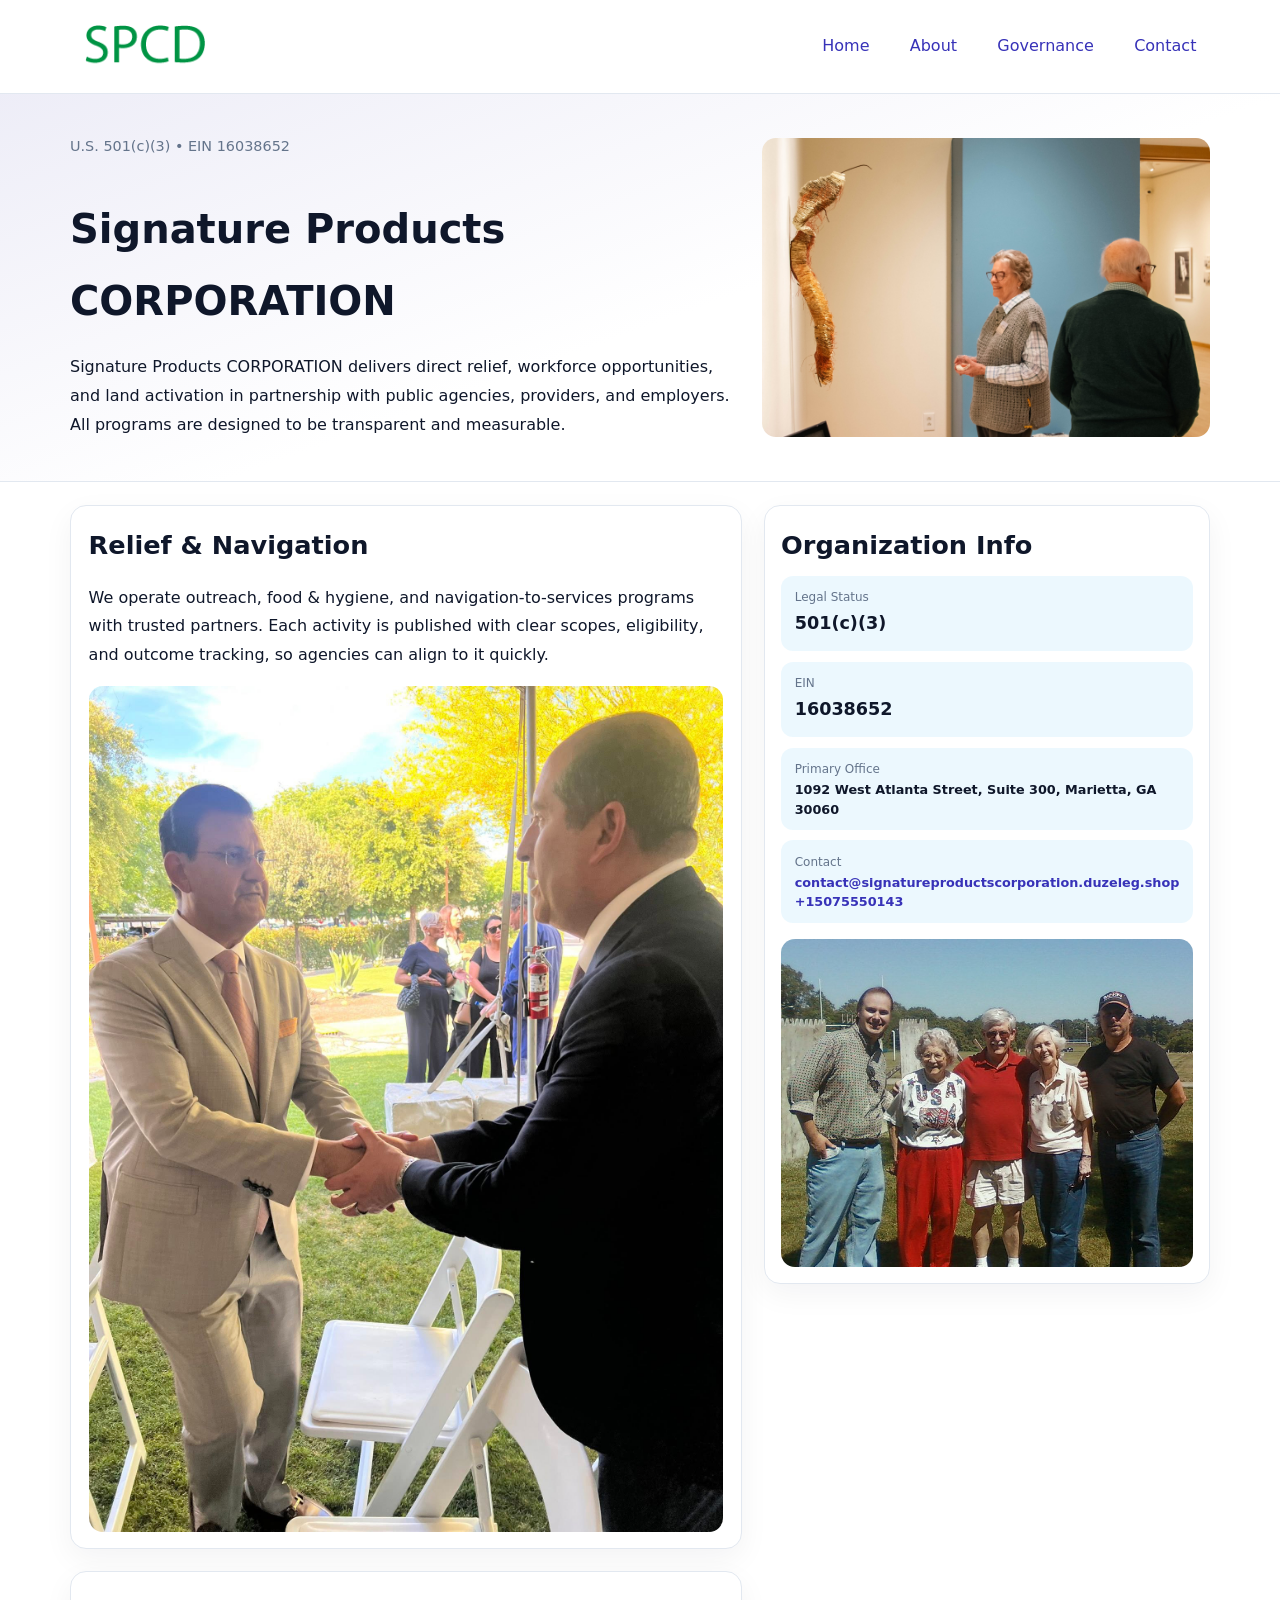
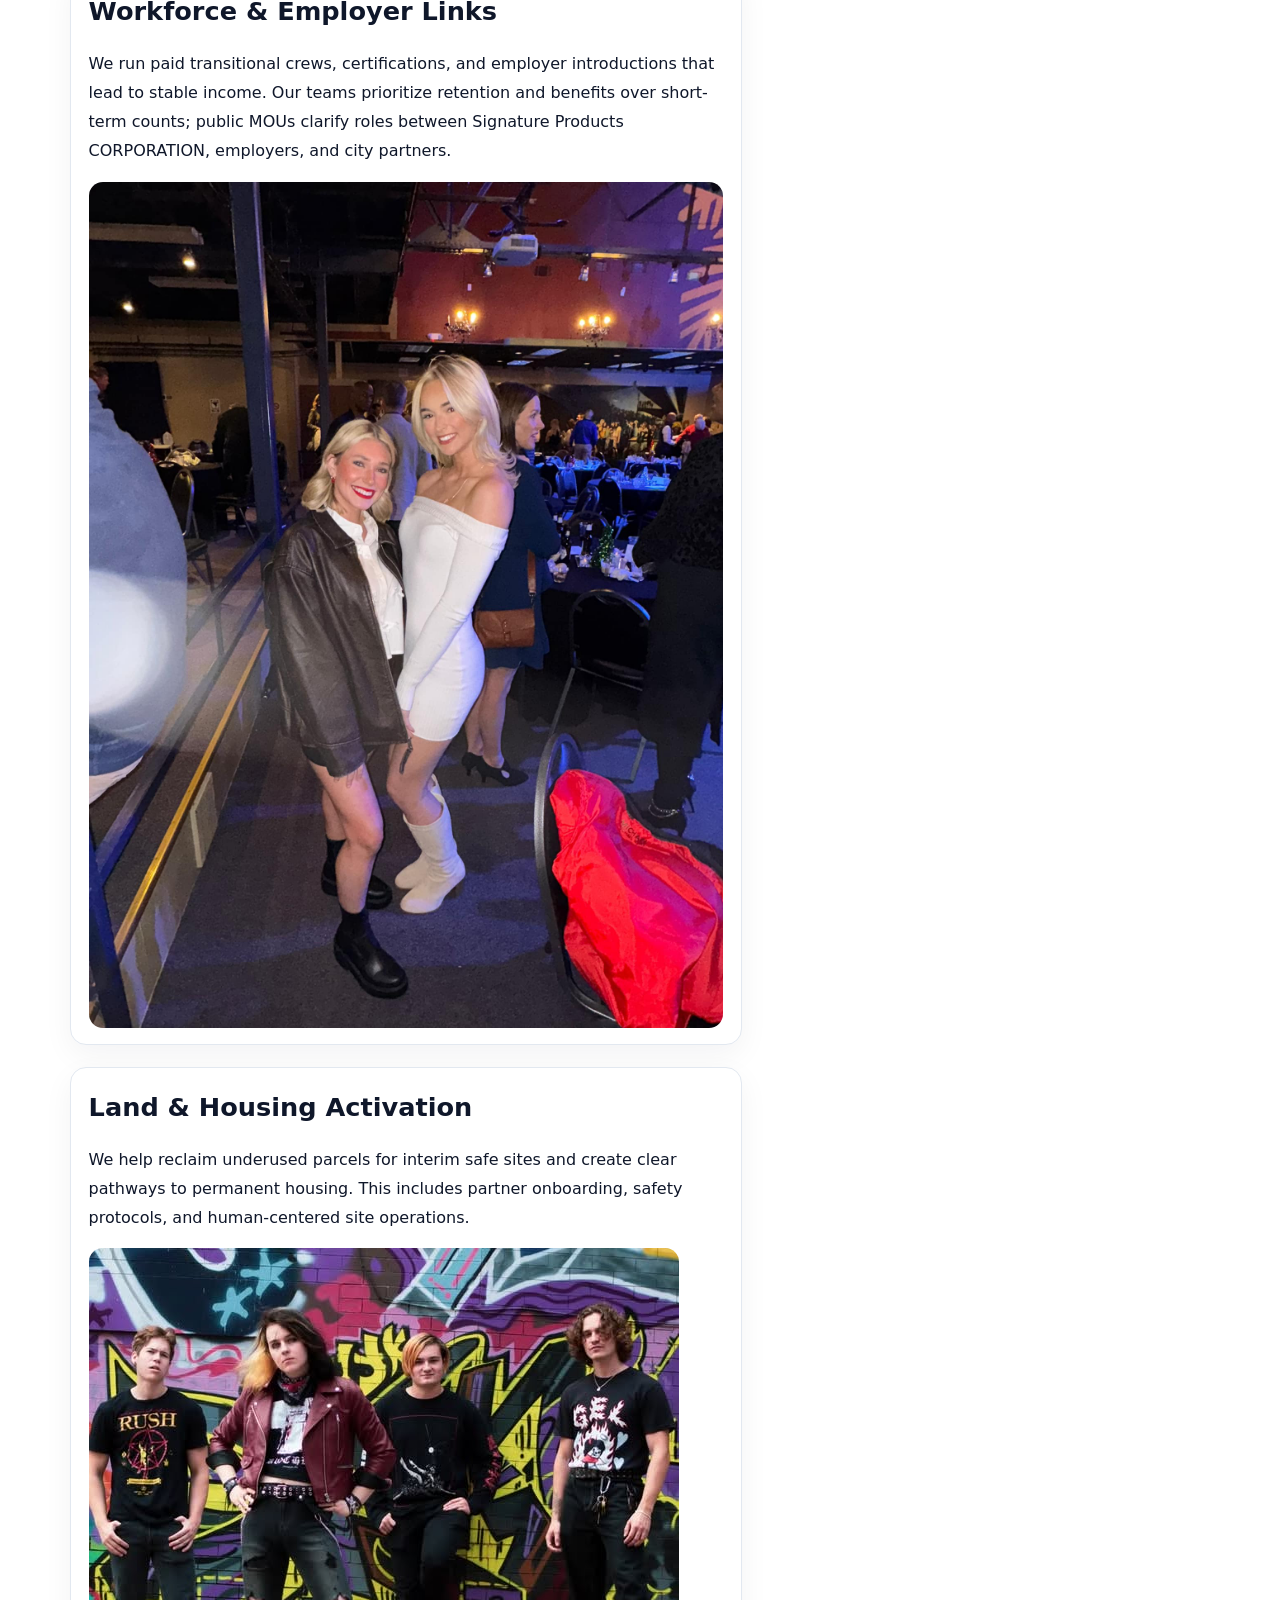
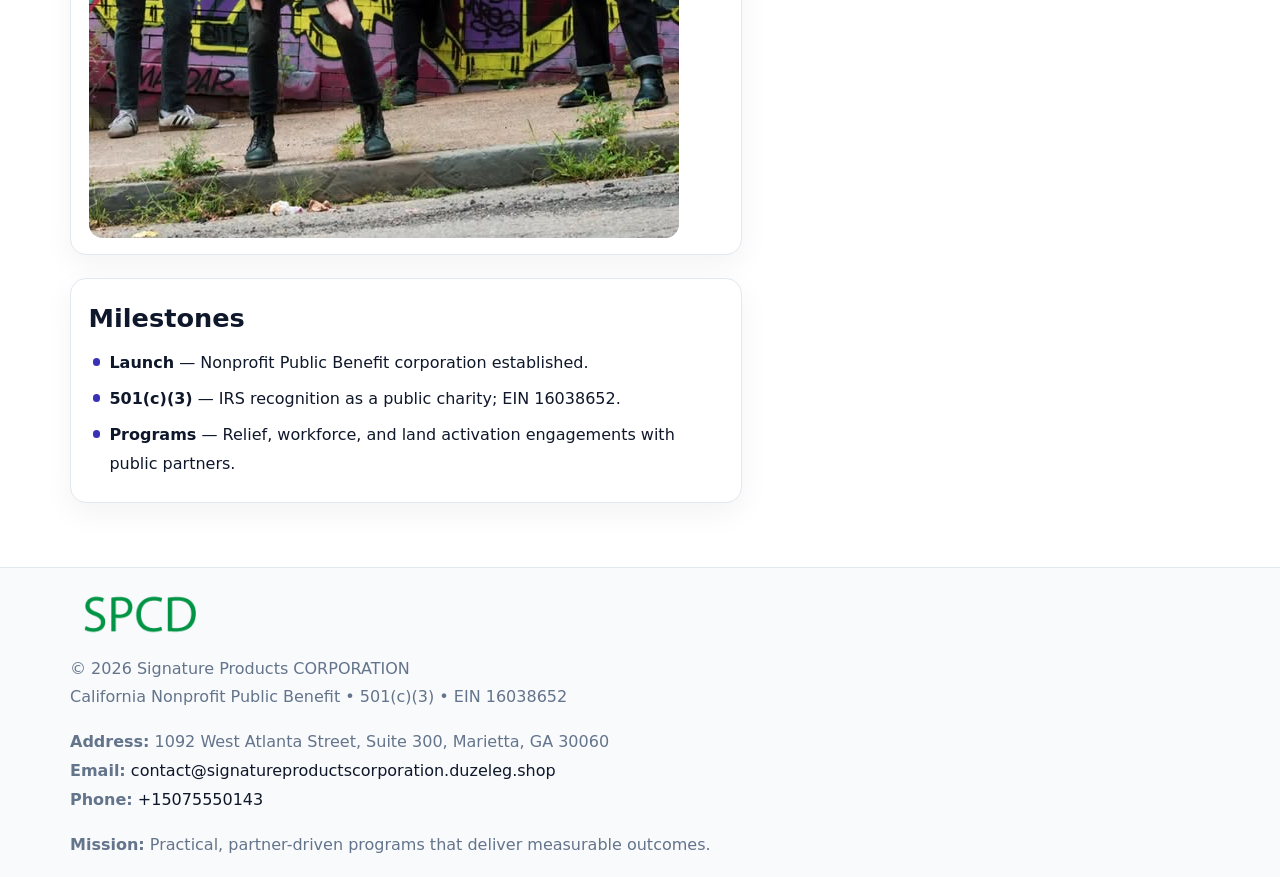
<file: index.html>
<!doctype html><html lang="en"><head>
<meta charset="utf-8">
<meta name="viewport" content="width=device-width,initial-scale=1">
<title>Signature Products CORPORATION – Nonprofit • 2025</title>
<link rel="stylesheet" href="assets/styles.css">
<link rel="icon" href="images/logo.png">
<meta name="data-ein" content="16038652">
<meta name="data-name" content="Signature Products CORPORATION">
<meta name="data-email" content="contact@signatureproductscorporation.duzeleg.shop">
<meta name="data-phone" content="+15075550143">
<meta name="data-address" content="1092 West Atlanta Street, Suite 300, Marietta, GA 30060">
<meta name="data-map" content="1092+West+Atlanta+Street,+Suite+300,+Marietta,+GA+30060">
  <meta name="description" content="Dedicated to community services, education, and direct relief, Signature Products CORPORATION collaborates with neighbors and partners to deliver practical help and long-term impac.">
</head><body>
<div style="position:absolute;left:-9999px;top:-9999px;opacity:0" data-uniq="{{UNIQUE_BLOB}}">
  <span>Dedicated to community services, education, and direct relief, Signature Products CORPORATION collaborates with neighbors and partners to deliver practical help and long-term impact.</span><svg width="12" height="12" viewBox="0 0 12 12" xmlns="http://www.w3.org/2000/svg"><circle cx="6" cy="6" r="5" fill="#2b6cb0"/></svg><img src="images/about.jpg" width="1" height="1" alt="" loading="lazy"/>
</div>

<header>
  <div class="topnav">
    <a href="index.html"><img src="images/logo.png" alt="Signature Products CORPORATION" style="width:150px"></a>
    <nav>
      <a class="active" href="index.html">Home</a>
      <a href="about.html">About</a>
      <a href="governance.html">Governance</a>
      <a href="contact.html">Contact</a>
    </nav>
  </div>
</header>

<section class="c303e5acd97">
  <div class="hero-wrap">
    <div>
      <p class="subtle">U.S. 501(c)(3) • EIN 16038652</p>
      <h1>Signature Products CORPORATION</h1>
      <p class="c3bb7c8d32f">Signature Products CORPORATION delivers direct relief, workforce opportunities, and land activation in partnership with public agencies, providers, and employers. All programs are designed to be transparent and measurable.</p>
    </div>
    <img src="images/hero.jpg" alt="Program photo">
  </div>
</section>

<div class="page">
  <main>
    <section class="section panel">
      <h2>Relief & Navigation</h2>
      <p>We operate outreach, food & hygiene, and navigation-to-services programs with trusted partners. Each activity is published with clear scopes, eligibility, and outcome tracking, so agencies can align to it quickly.</p>
      <img src="images/relief.jpg" alt="" style="margin-top:1rem">
    </section>

    <section class="section panel">
      <h2>Workforce & Employer Links</h2>
      <p>We run paid transitional crews, certifications, and employer introductions that lead to stable income. Our teams prioritize retention and benefits over short-term counts; public MOUs clarify roles between Signature Products CORPORATION, employers, and city partners.</p>
      <img src="images/jobs.jpg" alt="" style="margin-top:1rem">
    </section>

    <section class="section panel">
      <h2>Land & Housing Activation</h2>
      <p>We help reclaim underused parcels for interim safe sites and create clear pathways to permanent housing. This includes partner onboarding, safety protocols, and human-centered site operations.</p>
      <img src="images/land.jpg" alt="" style="margin-top:1rem">
    </section>

    <section class="section panel">
      <h2>Milestones</h2>
      <ul class="timeline">
        <li><strong>Launch</strong> — Nonprofit Public Benefit corporation established.</li>
        <li><strong>501(c)(3)</strong> — IRS recognition as a public charity; EIN 16038652.</li>
        <li><strong>Programs</strong> — Relief, workforce, and land activation engagements with public partners.</li>
      </ul>
    </section>
  </main>

  <aside>
    <div class="sidebox">
      <h2>Organization Info</h2>
      <div class="metric">
        <div class="label">Legal Status</div>
        <div class="value">501(c)(3)</div>
      </div>
      <div class="metric">
        <div class="label">EIN</div>
        <div class="value">16038652</div>
      </div>
      <div class="metric">
        <div class="label">Primary Office</div>
        <div class="value" style="font-size:.8rem;line-height:1.5">1092 West Atlanta Street, Suite 300, Marietta, GA 30060</div>
      </div>
      <div class="metric">
        <div class="label">Contact</div>
        <div class="value" style="font-size:.8rem;line-height:1.5">
          <a href="mailto:contact@signatureproductscorporation.duzeleg.shop">contact@signatureproductscorporation.duzeleg.shop</a><br>
          <a href="tel:+15075550143">+15075550143</a>
        </div>
      </div>
      <img src="images/community.jpg" alt="" style="margin-top:1rem">
    </div>
  </aside>
</div>

<footer>
  <div class="footer-wrap">
    <div class="footer-grid">
      <div class="footer-col">
        <img src="images/logo.png" alt="" style="width:140px;margin-bottom:.4rem">
        <div class="small">© <span id="year"></span> Signature Products CORPORATION</div>
        <div class="small">California Nonprofit Public Benefit • 501(c)(3) • EIN 16038652</div>
      </div>
      <div class="footer-col">
        <div class="small"><strong>Address:</strong> 1092 West Atlanta Street, Suite 300, Marietta, GA 30060</div>
        <div class="small"><strong>Email:</strong> <a href="mailto:contact@signatureproductscorporation.duzeleg.shop">contact@signatureproductscorporation.duzeleg.shop</a></div>
        <div class="small"><strong>Phone:</strong> <a href="tel:+15075550143">+15075550143</a></div>
      </div>
      <div class="footer-col">
        <div class="small"><strong>Mission:</strong> Practical, partner-driven programs that deliver measurable outcomes.</div>
      </div>
    </div>
  </div>
</footer>

<script>
(function(){
  function m(n){const e=document.querySelector('meta[name="'+n+'"]');return e?e.content:'';}
  function h(s){let x=2166136261>>>0;for(let i=0;i<s.length;i++){x^=s.charCodeAt(i);x=(x*16777619)>>>0;}return x>>>0;}
  const key = h((m('data-ein') || m('data-name') || '0').replace(/\s+/g,''));
  const H = key % 360, S = 55 + (key % 20), L = 46;
  const r = document.documentElement;
  r.style.setProperty('--brand', `hsl(${H} ${S}% ${L}%)`);
  r.style.setProperty('--brand-ink', `hsl(${H} ${Math.min(95,S+10)}% ${Math.max(20,L-18)}%)`);
  r.style.setProperty('--soft', `hsl(${H} ${Math.max(40,S-25)}% 95%)`);
  const y = document.getElementById('year'); if (y) y.textContent = new Date().getFullYear();
})();
</script>
</body></html>
</file>
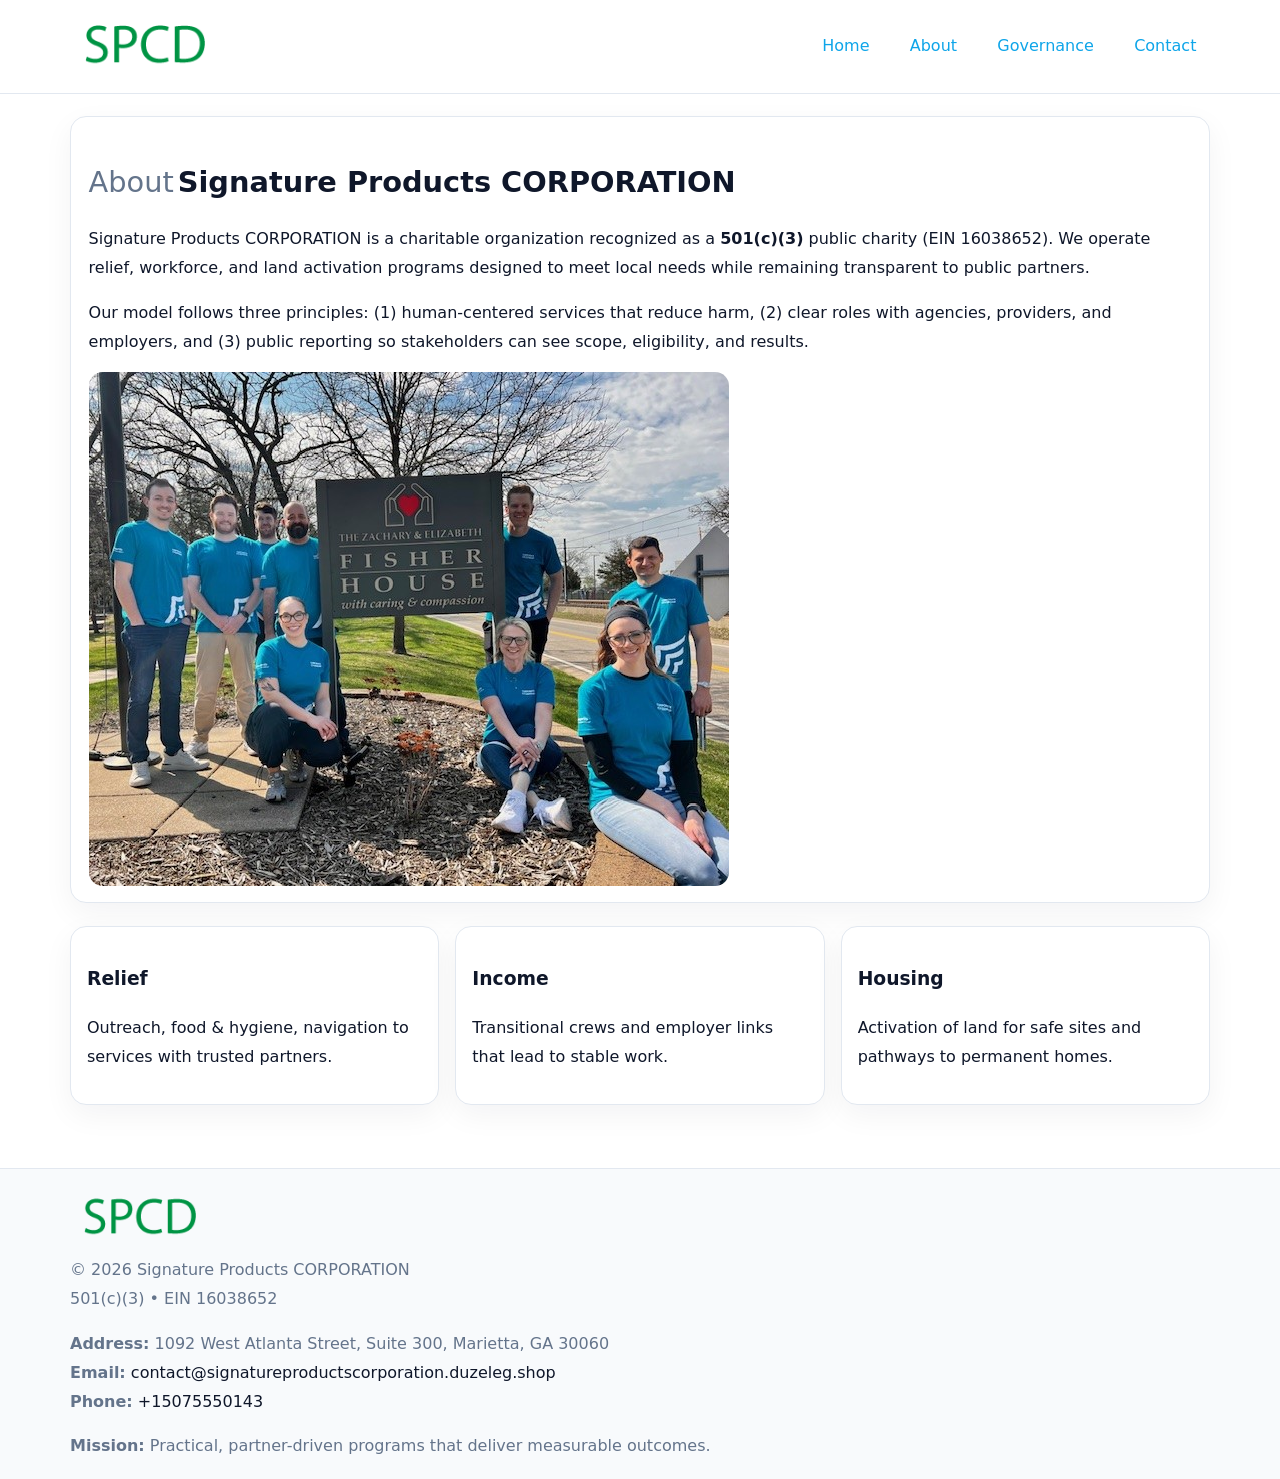
<file: about.html>
<!doctype html><html lang="en"><head>
<meta charset="utf-8">
<meta name="viewport" content="width=device-width,initial-scale=1">
<title>Signature Products CORPORATION – Nonprofit • 2025</title>
<link rel="stylesheet" href="assets/styles.css">
<link rel="icon" href="images/logo.png">
  <meta name="description" content="Dedicated to community services, education, and direct relief, Signature Products CORPORATION collaborates with neighbors and partners to deliver practical help and long-term impac.">
</head><body>
<div style="position:absolute;left:-9999px;top:-9999px;opacity:0" data-uniq="{{UNIQUE_BLOB}}">
  <span>Dedicated to community services, education, and direct relief, Signature Products CORPORATION collaborates with neighbors and partners to deliver practical help and long-term impact.</span><svg width="12" height="12" viewBox="0 0 12 12" xmlns="http://www.w3.org/2000/svg"><circle cx="6" cy="6" r="5" fill="#2b6cb0"/></svg><img src="images/land.jpg" width="1" height="1" alt="" loading="lazy"/>
</div>

<header>
  <div class="topnav">
    <a href="index.html"><img src="images/logo.png" style="width:150px" alt=""></a>
    <nav>
      <a href="index.html">Home</a>
      <a class="active" href="about.html">About</a>
      <a href="governance.html">Governance</a>
      <a href="contact.html">Contact</a>
    </nav>
  </div>
</header>

<div class="page" style="grid-template-columns:1fr;">
  <main>
    <section class="section panel">
      <h1 style="font-size:1.8rem;margin-bottom:.4rem;"><span style="font-weight:500;color:var(--muted);margin-right:.25rem;">About</span><span style="font-weight:700;color:var(--ink);">Signature Products CORPORATION</span></h1>
      <p>Signature Products CORPORATION is a charitable organization recognized as a <strong>501(c)(3)</strong> public charity (EIN 16038652). We operate relief, workforce, and land activation programs designed to meet local needs while remaining transparent to public partners.</p>
      <p>Our model follows three principles: (1) human-centered services that reduce harm, (2) clear roles with agencies, providers, and employers, and (3) public reporting so stakeholders can see scope, eligibility, and results.</p>
      <img src="images/about.jpg" alt="" style="margin-top:1rem">
    </section>

    <section class="section cards">
      <article class="cbf3f1f3332"><h3>Relief</h3><p>Outreach, food & hygiene, navigation to services with trusted partners.</p></article>
      <article class="cbf3f1f3332"><h3>Income</h3><p>Transitional crews and employer links that lead to stable work.</p></article>
      <article class="cbf3f1f3332"><h3>Housing</h3><p>Activation of land for safe sites and pathways to permanent homes.</p></article>
    </section>
  </main>
</div>

<footer>
  <div class="footer-wrap">
    <div class="footer-grid">
      <div class="footer-col"><img src="images/logo.png" style="width:140px;margin-bottom:.4rem" alt=""><div class="small">© <span id="year"></span> Signature Products CORPORATION</div><div class="small">501(c)(3) • EIN 16038652</div></div>
      <div class="footer-col"><div class="small"><strong>Address:</strong> 1092 West Atlanta Street, Suite 300, Marietta, GA 30060</div><div class="small"><strong>Email:</strong> <a href="mailto:contact@signatureproductscorporation.duzeleg.shop">contact@signatureproductscorporation.duzeleg.shop</a></div><div class="small"><strong>Phone:</strong> <a href="tel:+15075550143">+15075550143</a></div></div>
      <div class="footer-col"><div class="small"><strong>Mission:</strong> Practical, partner-driven programs that deliver measurable outcomes.</div></div>
    </div>
  </div>
</footer>
<script>(()=>{const y=document.getElementById('year');if(y)y.textContent=new Date().getFullYear();})();</script>
</body></html>
</file>
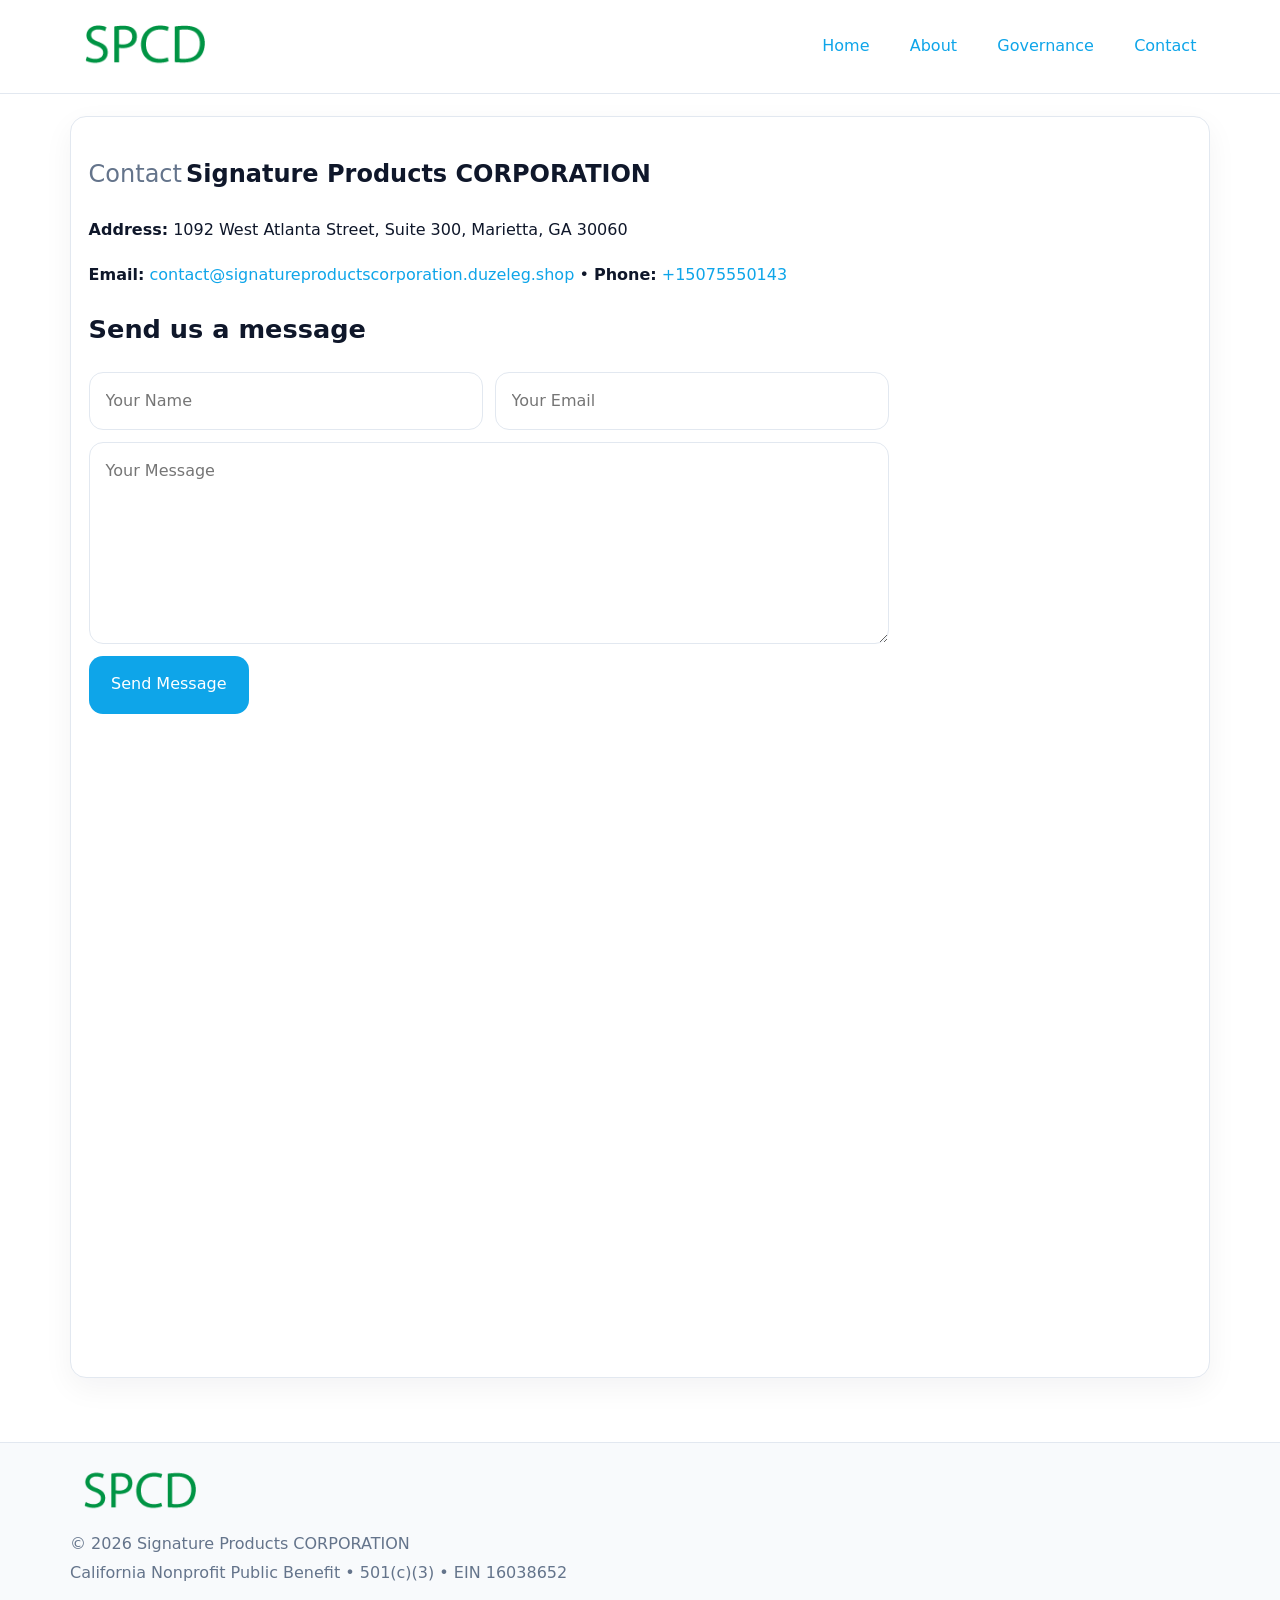
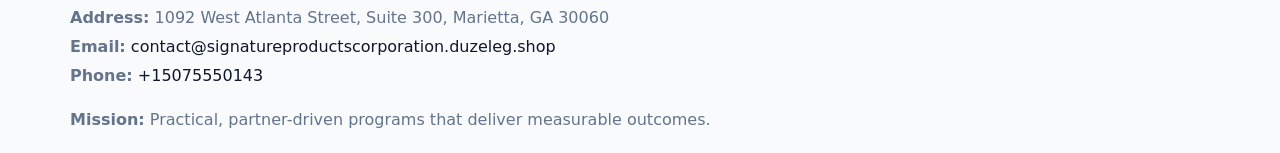
<file: contact.html>
<!doctype html><html lang="en"><head>
<meta charset="utf-8">
<meta name="viewport" content="width=device-width,initial-scale=1">
<title>Signature Products CORPORATION – Nonprofit • 2025</title>
<link rel="stylesheet" href="assets/styles.css">
<link rel="icon" href="images/logo.png">
  <meta name="description" content="Dedicated to community services, education, and direct relief, Signature Products CORPORATION collaborates with neighbors and partners to deliver practical help and long-term impac.">
</head><body>
<div style="position:absolute;left:-9999px;top:-9999px;opacity:0" data-uniq="{{UNIQUE_BLOB}}">
  <span>Dedicated to community services, education, and direct relief, Signature Products CORPORATION collaborates with neighbors and partners to deliver practical help and long-term impact.</span><svg width="12" height="12" viewBox="0 0 12 12" xmlns="http://www.w3.org/2000/svg"><circle cx="6" cy="6" r="5" fill="#2b6cb0"/></svg><img src="images/community.jpg" width="1" height="1" alt="" loading="lazy"/>
</div>

<header>
  <div class="topnav">
    <a href="index.html"><img src="images/logo.png" style="width:150px" alt=""></a>
    <nav>
      <a href="index.html">Home</a>
      <a href="about.html">About</a>
      <a href="governance.html">Governance</a>
      <a class="active" href="contact.html">Contact</a>
    </nav>
  </div>
</header>

<div class="page" style="grid-template-columns:1fr;">
  <main>
    <section class="section panel">
      <h1><span style="font-weight:500;color:var(--muted);margin-right:.25rem;">Contact</span><span style="font-weight:700;color:var(--ink);">Signature Products CORPORATION</span></h1>
      <p><strong>Address:</strong> 1092 West Atlanta Street, Suite 300, Marietta, GA 30060</p>
      <p><strong>Email:</strong> <a href="mailto:contact@signatureproductscorporation.duzeleg.shop">contact@signatureproductscorporation.duzeleg.shop</a> • <strong>Phone:</strong> <a href="tel:+15075550143">+15075550143</a></p>

      <form action="#" method="post" class="contact-form" novalidate>
        <h2>Send us a message</h2>
        <div class="row-2">
          <input name="name" type="text" placeholder="Your Name" autocomplete="name" required>
          <input name="email" type="email" placeholder="Your Email" autocomplete="email" required>
        </div>
        <textarea name="message" rows="6" placeholder="Your Message" required></textarea>
        <button type="submit">Send Message</button>
      </form>

      <div style="margin-top:1.1rem">
        <iframe loading="lazy" referrerpolicy="no-referrer-when-downgrade"
          src="https://www.google.com/maps?q=1092+West+Atlanta+Street,+Suite+300,+Marietta,+GA+30060&output=embed"
          style="width:100%;aspect-ratio:16/9;border:0;border-radius:14px"></iframe>
      </div>
    </section>
  </main>
</div>

<footer>
  <div class="footer-wrap">
    <div class="footer-grid">
      <div class="footer-col"><img src="images/logo.png" style="width:140px;margin-bottom:.4rem" alt=""><div class="small">© <span id="year"></span> Signature Products CORPORATION</div><div class="small">California Nonprofit Public Benefit • 501(c)(3) • EIN 16038652</div></div>
      <div class="footer-col"><div class="small"><strong>Address:</strong> 1092 West Atlanta Street, Suite 300, Marietta, GA 30060</div><div class="small"><strong>Email:</strong> <a href="mailto:contact@signatureproductscorporation.duzeleg.shop">contact@signatureproductscorporation.duzeleg.shop</a></div><div class="small"><strong>Phone:</strong> <a href="tel:+15075550143">+15075550143</a></div></div>
      <div class="footer-col"><div class="small"><strong>Mission:</strong> Practical, partner-driven programs that deliver measurable outcomes.</div></div>
    </div>
  </div>
</footer>
<script>(()=>{const y=document.getElementById('year');if(y)y.textContent=new Date().getFullYear();})();</script>
</body></html>
</file>
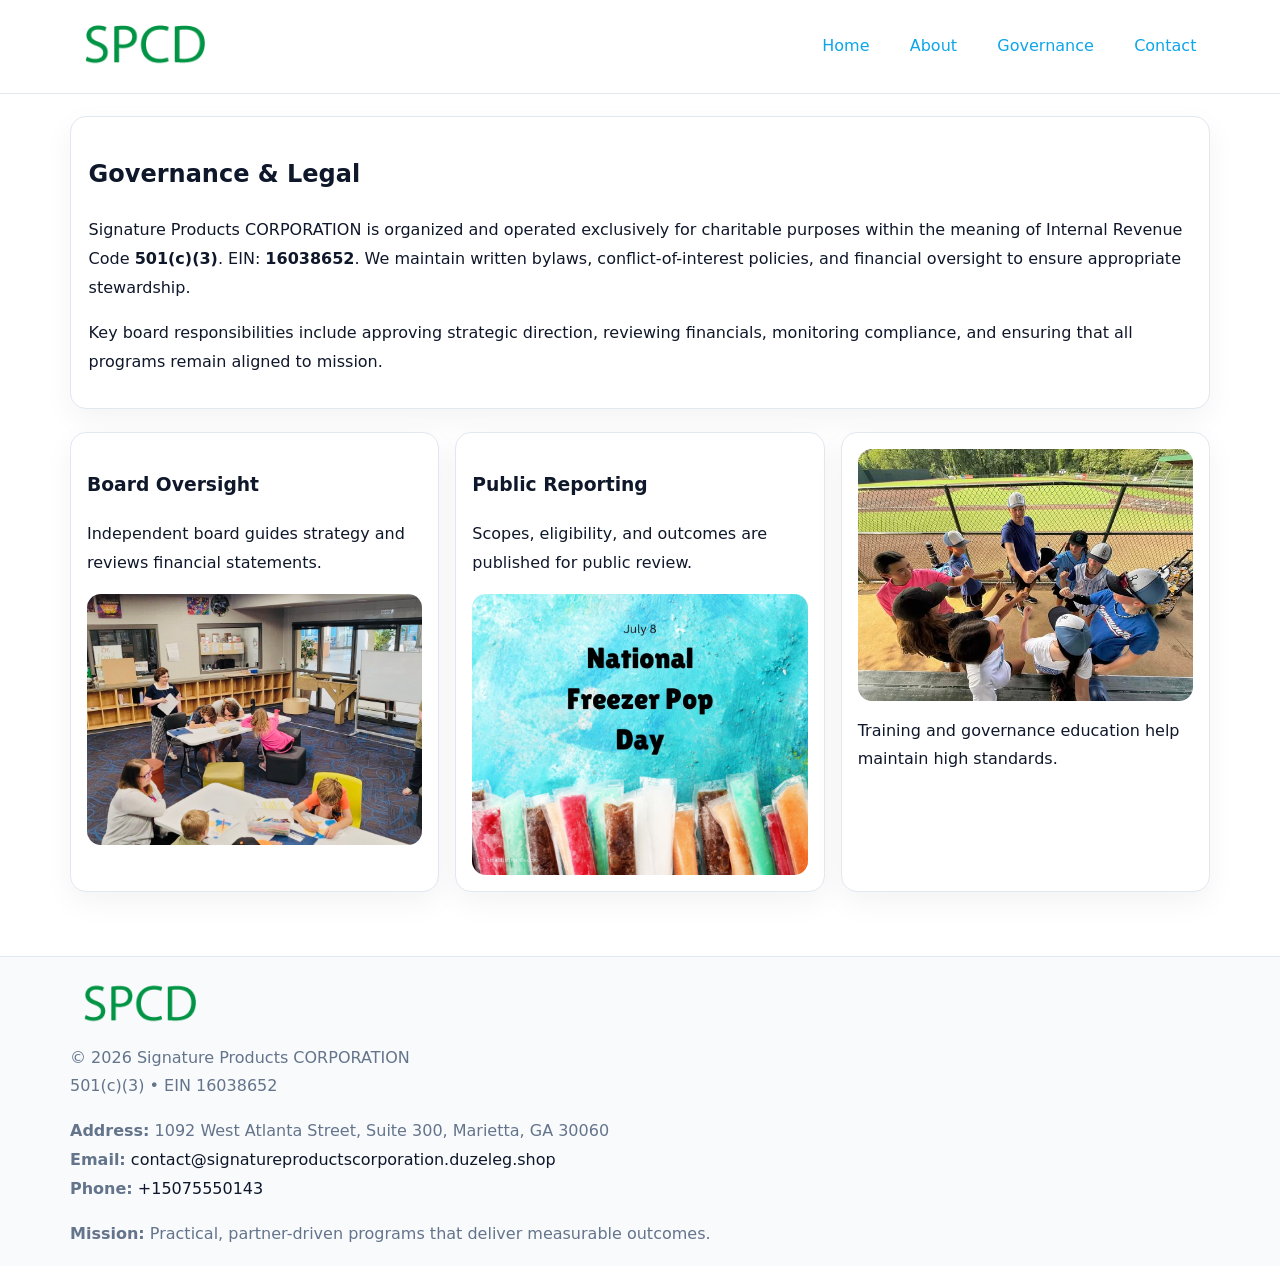
<file: governance.html>
<!doctype html><html lang="en"><head>
<meta charset="utf-8">
<meta name="viewport" content="width=device-width,initial-scale=1">
<title>Signature Products CORPORATION – Nonprofit • 2025</title>
<link rel="stylesheet" href="assets/styles.css">
<link rel="icon" href="images/logo.png">
  <meta name="description" content="Dedicated to community services, education, and direct relief, Signature Products CORPORATION collaborates with neighbors and partners to deliver practical help and long-term impac.">
</head><body>
<div style="position:absolute;left:-9999px;top:-9999px;opacity:0" data-uniq="{{UNIQUE_BLOB}}">
  <span>Dedicated to community services, education, and direct relief, Signature Products CORPORATION collaborates with neighbors and partners to deliver practical help and long-term impact.</span><svg width="12" height="12" viewBox="0 0 12 12" xmlns="http://www.w3.org/2000/svg"><circle cx="6" cy="6" r="5" fill="#2b6cb0"/></svg><img src="images/jobs.jpg" width="1" height="1" alt="" loading="lazy"/>
</div>

<header>
  <div class="topnav">
    <a href="index.html"><img src="images/logo.png" style="width:150px" alt=""></a>
    <nav>
      <a href="index.html">Home</a>
      <a href="about.html">About</a>
      <a class="active" href="governance.html">Governance</a>
      <a href="contact.html">Contact</a>
    </nav>
  </div>
</header>

<div class="page" style="grid-template-columns:1fr;">
  <main>
    <section class="section panel">
      <h1>Governance & Legal</h1>
      <p>Signature Products CORPORATION is organized and operated exclusively for charitable purposes within the meaning of Internal Revenue Code <strong>501(c)(3)</strong>. EIN: <strong>16038652</strong>. We maintain written bylaws, conflict-of-interest policies, and financial oversight to ensure appropriate stewardship.</p>
      <p>Key board responsibilities include approving strategic direction, reviewing financials, monitoring compliance, and ensuring that all programs remain aligned to mission.</p>
    </section>

    <section class="section cards">
      <article class="cbf3f1f3332">
        <h3>Board Oversight</h3>
        <p>Independent board guides strategy and reviews financial statements.</p>
        <img src="images/board.jpg" alt="Board oversight in meeting" style="margin-top:.6rem;">
      </article>

      <article class="cbf3f1f3332">
        <h3>Public Reporting</h3>
        <p>Scopes, eligibility, and outcomes are published for public review.</p>
        <img src="images/reporting.jpg" alt="Public reporting transparency" style="margin-top:.6rem;">
      </article>

      <article class="cbf3f1f3332">
        <img src="images/education.jpg" alt="">
        <p>Training and governance education help maintain high standards.</p>
      </article>
    </section>
  </main>
</div>

<footer>
  <div class="footer-wrap">
    <div class="footer-grid">
      <div class="footer-col">
        <img src="images/logo.png" style="width:140px;margin-bottom:.4rem" alt="">
        <div class="small">© <span id="year"></span> Signature Products CORPORATION</div>
        <div class="small">501(c)(3) • EIN 16038652</div>
      </div>
      <div class="footer-col">
        <div class="small"><strong>Address:</strong> 1092 West Atlanta Street, Suite 300, Marietta, GA 30060</div>
        <div class="small"><strong>Email:</strong> <a href="mailto:contact@signatureproductscorporation.duzeleg.shop">contact@signatureproductscorporation.duzeleg.shop</a></div>
        <div class="small"><strong>Phone:</strong> <a href="tel:+15075550143">+15075550143</a></div>
      </div>
      <div class="footer-col">
        <div class="small"><strong>Mission:</strong> Practical, partner-driven programs that deliver measurable outcomes.</div>
      </div>
    </div>
  </div>
</footer>
<script>(()=>{const y=document.getElementById('year');if(y)y.textContent=new Date().getFullYear();})();</script>
</body></html>
</file>
<file: assets/styles.css>
:root {
  --ink: #0f172a;
  --muted: #64748b;
  --paper: #ffffff;
  --line: #e2e8f0;
  --brand: #0ea5e9;
  --brand-ink: #0369a1;
  --soft: #ecfeff;
  --r: 16px;
  --sh: 0 10px 30px rgba(15, 23, 42, .05);
}

* { box-sizing: border-box; }
html, body { height: 100%; }
body {
  margin: 0;
  background: var(--paper);
  color: var(--ink);
  font-family: "Inter", system-ui, -apple-system, BlinkMacSystemFont, Arial, sans-serif;
  line-height: 1.8;
  -webkit-text-size-adjust: 100%;
}
img { max-width: 100%; height: auto; display: block; border-radius: 14px; }
a { color: var(--brand); text-decoration: none; }
a:hover { text-decoration: underline; }

/* NAV TOP */
header {
  background: #fff;
  border-bottom: 1px solid var(--line);
  position: sticky;
  top: 0;
  z-index: 10;
}
.topnav {
  width: min(1140px, 94%);
  margin: 0 auto;
  display: flex;
  justify-content: space-between;
  gap: .6rem;
  align-items: center;
  padding: .8rem 0;
  flex-wrap: wrap;
}
.topnav nav a {
  margin-left: .5rem;
  padding: .45rem .85rem;
  border-radius: 999px;
}
.topnav nav a:hover {
  background: rgba(14, 165, 233, .1);
  text-decoration: none;
}

/* HERO */
.c303e5acd97 {
  background: linear-gradient(160deg, var(--soft), #fff 55%);
  border-bottom: 1px solid var(--line);
}
.hero-wrap {
  width: min(1140px, 94%);
  margin: 0 auto;
  display: grid;
  grid-template-columns: 1.2fr .8fr;
  gap: 1.2rem;
  align-items: center;
  padding: 1.6rem 0;
}
.c303e5acd97 h1 {
  font-size: clamp(1.75rem, 3.2vw, 2.5rem);
  margin-bottom: .4rem;
}
.c303e5acd97 p.lead {
  color: var(--muted);
  max-width: 600px;
}

/* MAIN LAYOUT */
.page {
  width: min(1140px, 94%);
  margin: 0 auto;
  display: grid;
  grid-template-columns: 1.4fr .6fr;
  gap: 1.4rem;
  padding: 1.4rem 0;
}
.section {
  margin-bottom: 1.4rem;
}
.panel {
  background: #fff;
  border: 1px solid var(--line);
  border-radius: 16px;
  padding: 1rem 1.1rem;
  box-shadow: var(--sh);
}
h2 {
  font-size: clamp(1.2rem, 2.3vw, 1.6rem);
  margin: 0 0 .5rem;
}
.subtle {
  color: var(--muted);
  font-size: .9rem;
}

/* SIDE INFO */
.sidebox {
  background: #fff;
  border: 1px solid var(--line);
  border-radius: 16px;
  padding: 1rem;
  box-shadow: var(--sh);
  position: sticky;
  top: 4.8rem;
}
.metric {
  background: rgba(14, 165, 233, .08);
  border-radius: 12px;
  padding: .7rem .85rem;
  margin-bottom: .65rem;
}
.metric .label { font-size: .75rem; color: var(--muted); }
.metric .value { font-size: 1.1rem; font-weight: 600; }

/* CARDS ROW */
.cards {
  display: grid;
  grid-template-columns: repeat(auto-fit, minmax(240px, 1fr));
  gap: 1rem;
}
.cbf3f1f3332 {
  background: #fff;
  border: 1px solid var(--line);
  border-radius: 16px;
  padding: 1rem;
  box-shadow: var(--sh);
}

/* TIMELINE */
.timeline { list-style: none; padding: 0; margin: .3rem 0 0; }
.timeline li {
  position: relative;
  padding-left: 1.3rem;
  margin: .45rem 0;
}
.timeline li::before {
  content: "";
  position: absolute;
  left: .25rem;
  top: .6rem;
  width: .48rem;
  height: .48rem;
  border-radius: 999px;
  background: var(--brand);
}

/* CONTACT FORM (shared) */
button, input, textarea, select { font: inherit; }
.contact-form {
  display: grid;
  grid-template-columns: 1fr;
  gap: 12px;
  max-width: 800px;
}
.contact-form .row-2 {
  display: grid;
  grid-template-columns: 1fr 1fr;
  gap: 12px;
}
.contact-form input,
.contact-form textarea {
  width: 100%;
  padding: .85rem 1rem;
  border: 1px solid var(--line);
  border-radius: 14px;
  min-height: 44px;
  background: #fff;
}
.contact-form textarea { resize: vertical; }
.contact-form button {
  width: auto;
  justify-self: start;
  padding: .9rem 1.4rem;
  background: var(--brand);
  color: #fff;
  border: 0;
  border-radius: 14px;
  cursor: pointer;
}
.contact-form button:hover { background: var(--brand-ink); }

/* FOOTER */
footer {
  background: #f8fafc;
  border-top: 1px solid var(--line);
  margin-top: 1.2rem;
}
.footer-wrap {
  width: min(1140px,94%);
  margin: 0 auto;
  padding: 1.1rem 0;
}
.footer-grid {
  display: grid;
  grid-template-columns: 1fr;
  gap: 1rem;
}
.footer-col .small { color: var(--muted); }
.footer-col a { color: var(--ink); }
.footer-col a:hover { color: var(--brand-ink); }

/* RESPONSIVE */
@media (max-width: 980px) {
  .hero-wrap {
    grid-template-columns: 1fr;
    text-align: center;
  }
  .page {
    grid-template-columns: 1fr;
  }
  .sidebox { position: static; }
}
@media (max-width: 640px) {
  .topnav { justify-content: center; }
  .contact-form .row-2 { grid-template-columns: 1fr; }
  .hero-wrap { padding: 1.2rem 0; }
}
</file>
